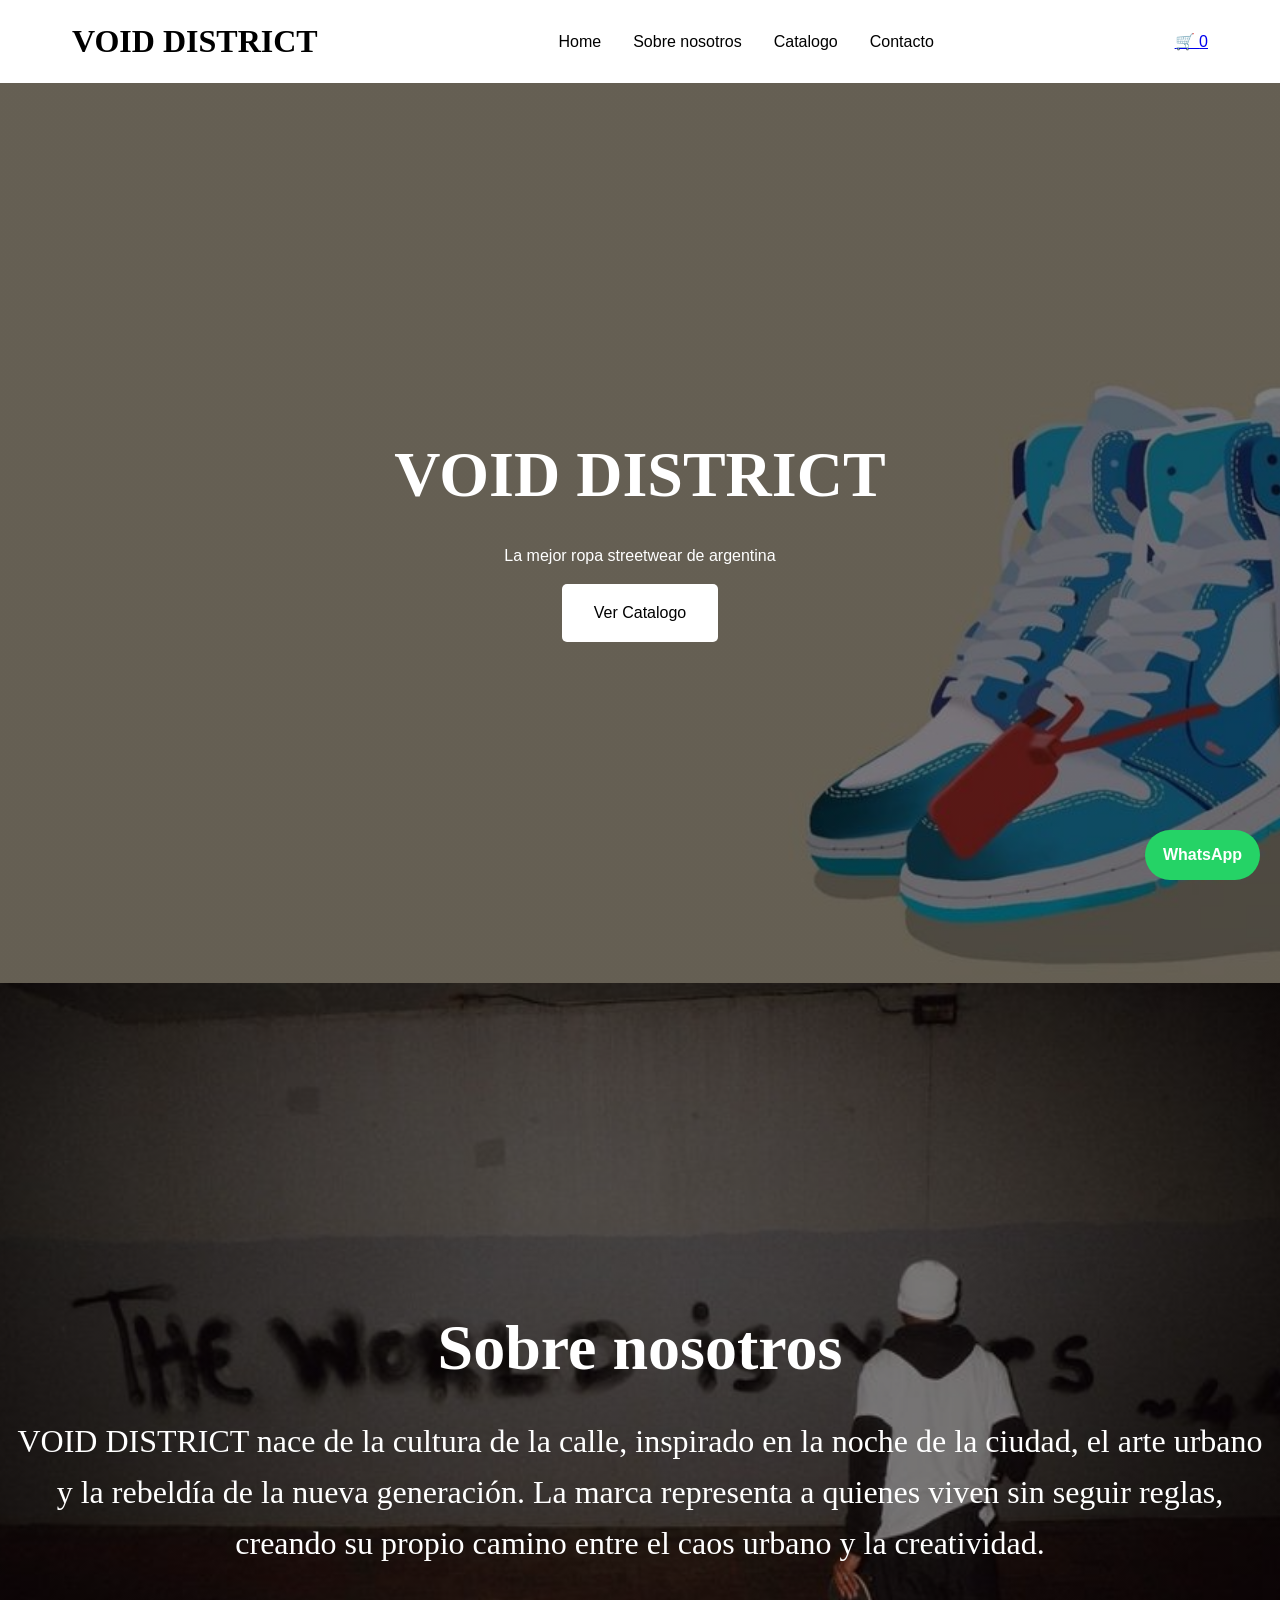
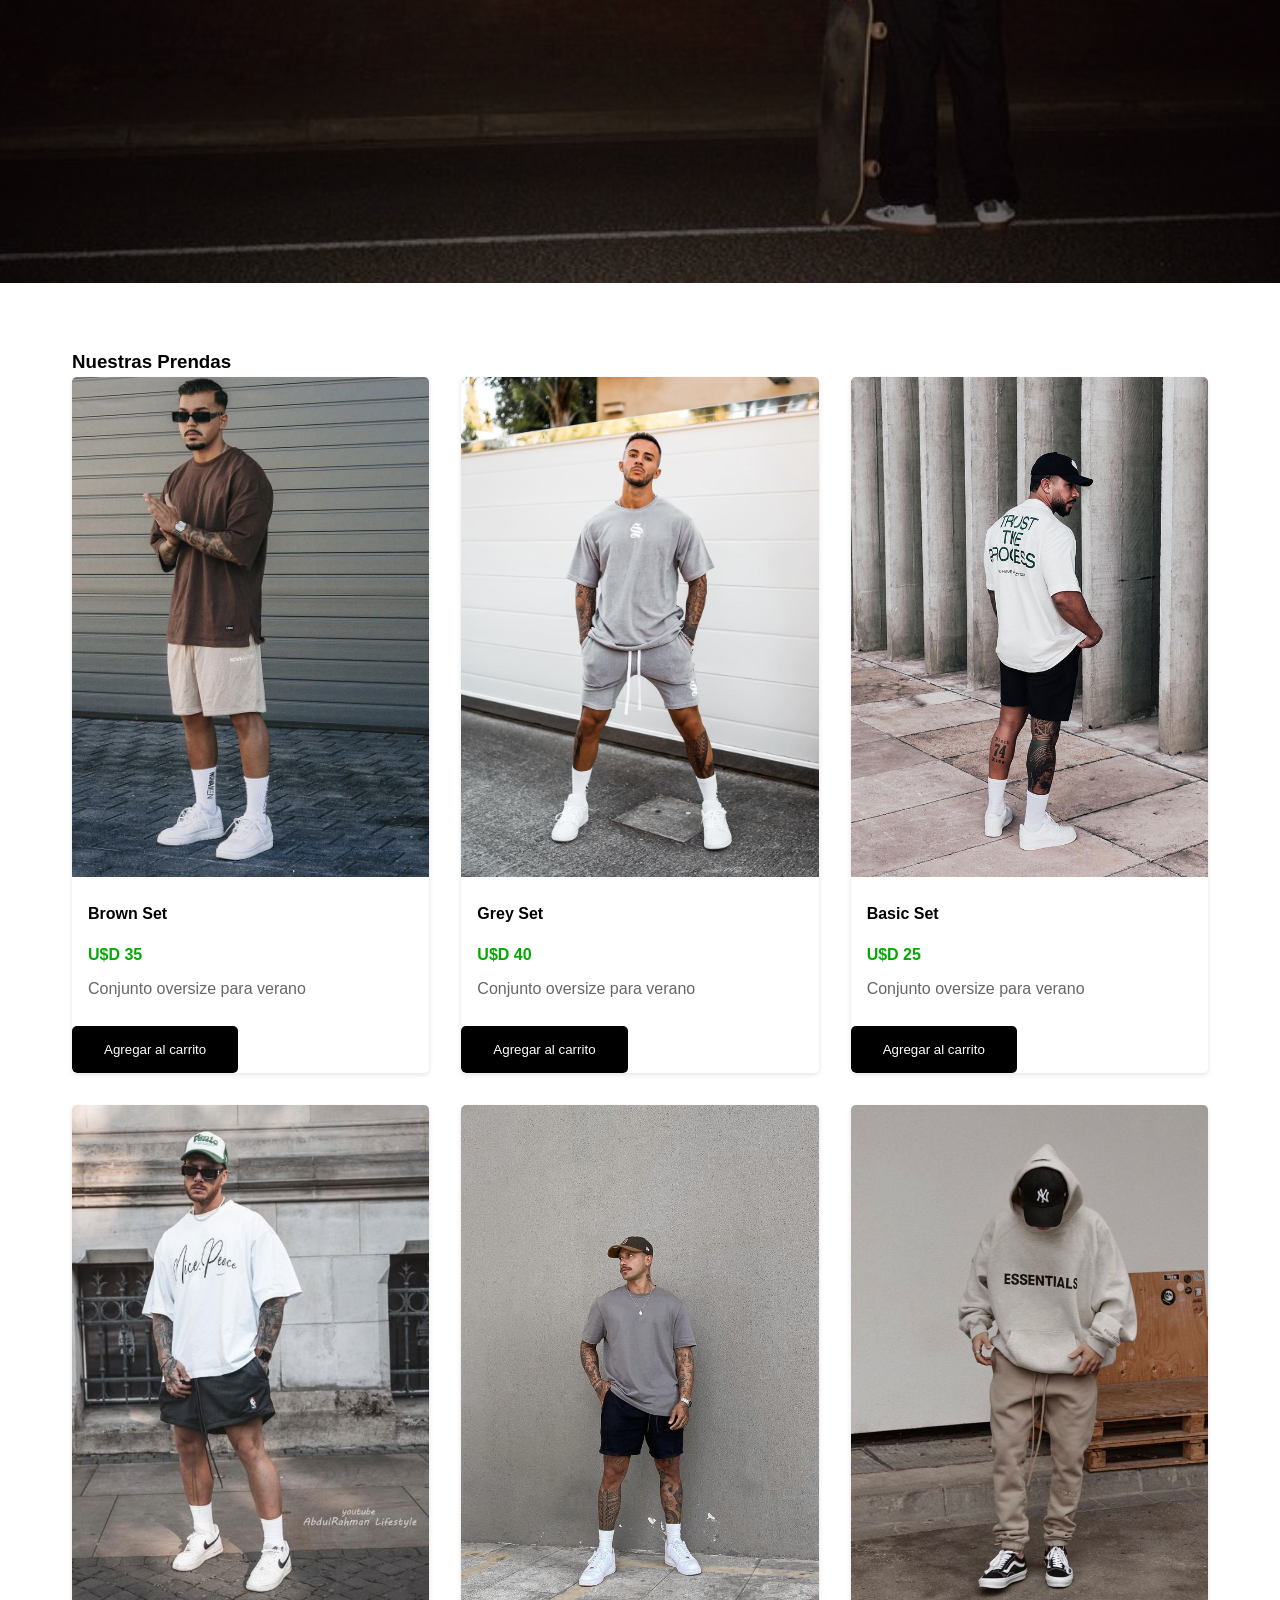
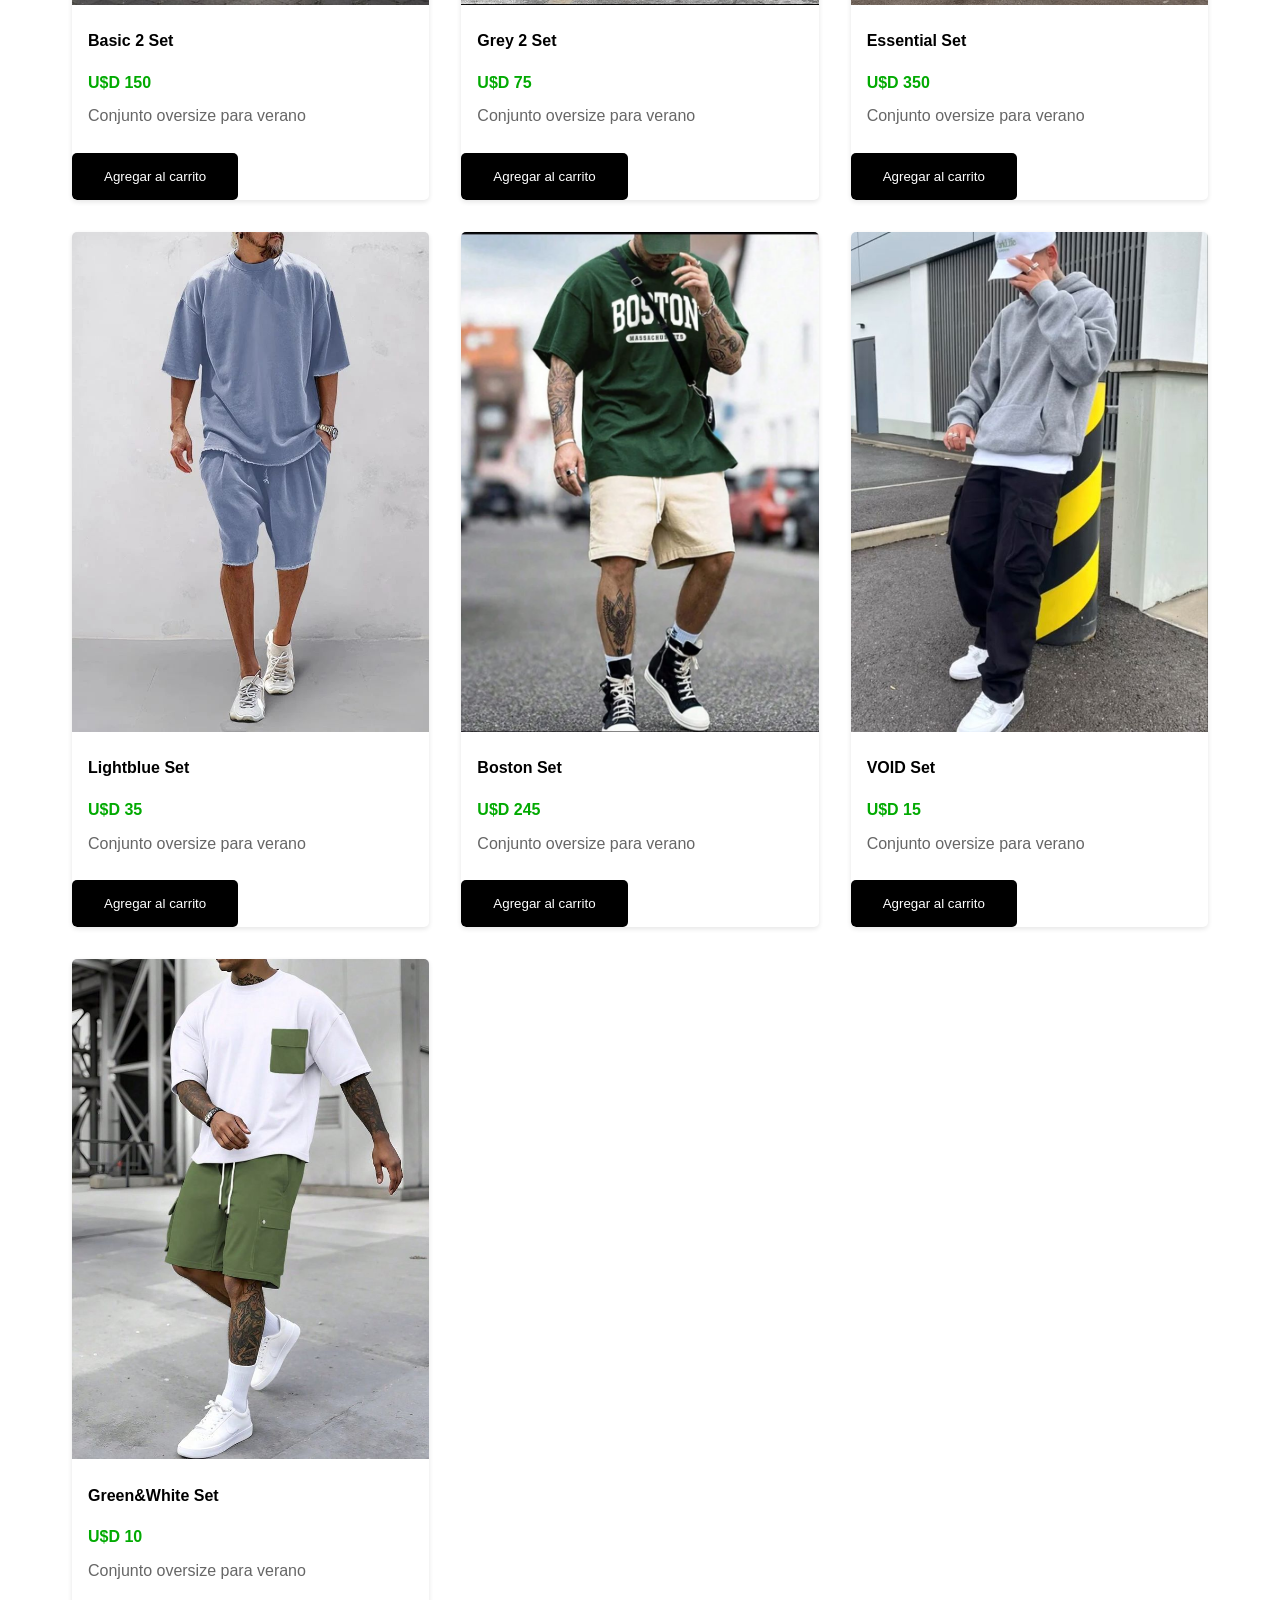
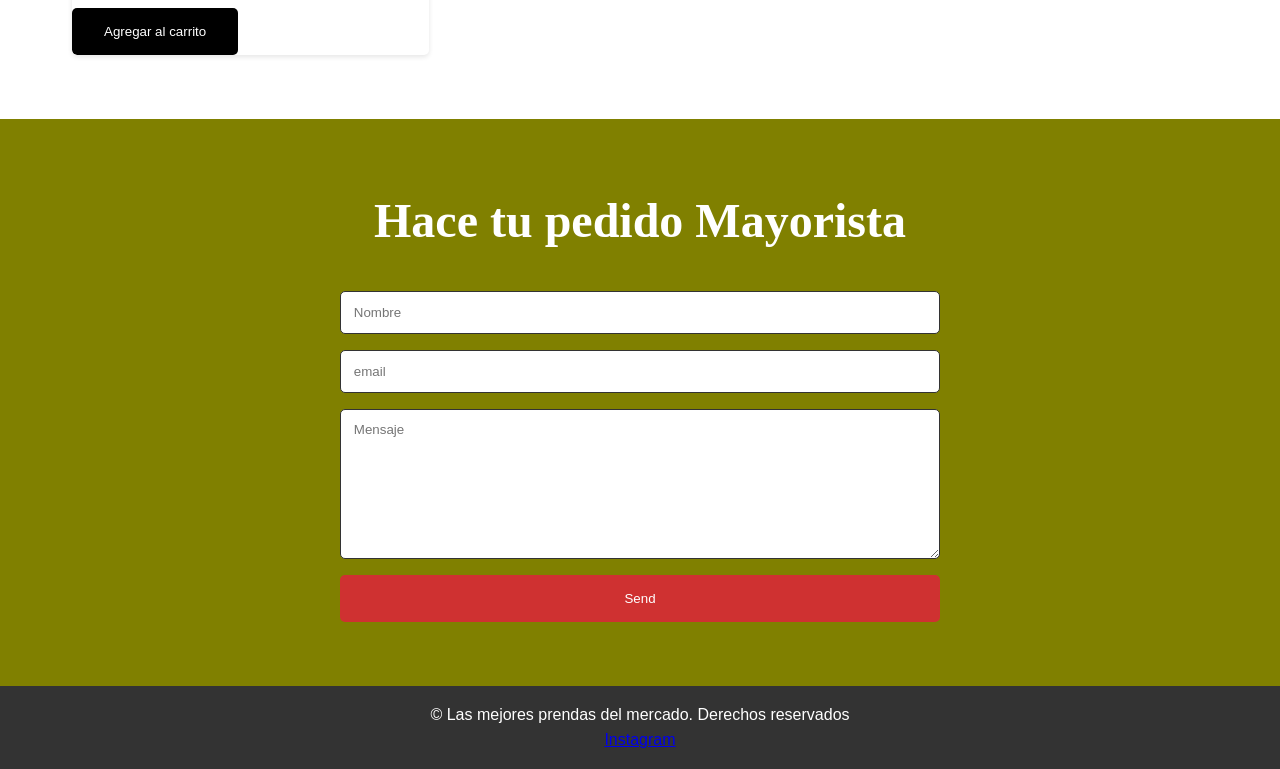
<file: index.html>
<!doctype html>
<html lang="en">
  <head>
    <meta charset="UTF-8" />
    <meta name="viewport" content="width=device-width, initial-scale=1.0" />
    <title>Mi Catalogo virtual</title>
    <link rel="stylesheet" href="style.css" />
  </head>

  <body>
    <a href="https://wa.me/549xxxxxxxx" class="whatsapp" target="_blank">
      WhatsApp
    </a>

    <header>
      <nav>
        <div class="logo">VOID DISTRICT</div>
        <ul class="nav-links">
          <li><a href="#">Home</a></li>
          <li><a href="#Sobrenosotros">Sobre nosotros</a></li>
          <li><a href="#Catalogo">Catalogo</a></li>
          <li><a href="#Contacto">Contacto</a></li>
        </ul>

        <ul>
          <div class="cart-icon">
            <a href="carrito.html" target="_blank">
              🛒 <span id="cart-count">0</span>
            </a>
          </div>
        </ul>
      </nav>
    </header>

    <main>
      <section id="hero">
        <h1>VOID DISTRICT</h1>
        <p>La mejor ropa streetwear de argentina</p>
        <a href="#Catalogo" class="cta-button">Ver Catalogo</a>
      </section>

      <section id="Sobrenosotros">
        <h2>Sobre nosotros</h2>
        <p>
          VOID DISTRICT nace de la cultura de la calle, inspirado en la noche de
          la ciudad, el arte urbano y la rebeldía de la nueva generación. La
          marca representa a quienes viven sin seguir reglas, creando su propio
          camino entre el caos urbano y la creatividad.
        </p>
      </section>

      <section id="Catalogo">
        <h3>Nuestras Prendas</h3>
        <div class="Catalogo-grid">
          <div class="servicio-card">
            <img
              src="img/0ddef901ca4223b7f41b9da49c57f566.jpg"
              alt="Conjuntos"
            />
            <h4>Brown Set</h4>
            <p class="precio">U$D 35</p>
            <p class="descripcion">Conjunto oversize para verano</p>
            <button onclick="addToCart('Brown Set', 35)">
              Agregar al carrito
            </button>
          </div>

          <div class="servicio-card">
            <img
              src="img/0ffe72b3d5acbf4a8cd02d574a78008f.jpg"
              alt="Conjuntos"
            />
            <h4>Grey Set</h4>
            <p class="precio">U$D 40</p>
            <p class="descripcion">Conjunto oversize para verano</p>
            <button onclick="addToCart('Grey Set', 40)">
              Agregar al carrito
            </button>
          </div>

          <div class="servicio-card">
            <img
              src="img/3e29d0ff2a5b6f88853fc016b506cf81.jpg"
              alt="Conjuntos"
            />
            <h4>Basic Set</h4>
            <p class="precio">U$D 25</p>
            <p class="descripcion">Conjunto oversize para verano</p>
            <button onclick="addToCart('Basic Set', 25)">
              Agregar al carrito
            </button>
          </div>

          <div class="servicio-card">
            <img
              src="img/405bb7a7f2fa701ca24e3f262fd18976.jpg"
              alt="Conjuntos"
            />
            <h4>Basic 2 Set</h4>
            <p class="precio">U$D 150</p>
            <p class="descripcion">Conjunto oversize para verano</p>
            <button onclick="addToCart('Basic 2 Set', 150)">
              Agregar al carrito
            </button>
          </div>

          <div class="servicio-card">
            <img
              src="img/44e85b1e68e65efe512ba086a9a74be3.jpg"
              alt="Conjuntos"
            />
            <h4>Grey 2 Set</h4>
            <p class="precio">U$D 75</p>
            <p class="descripcion">Conjunto oversize para verano</p>
            <button onclick="addToCart('Grey 2 Set', 75)">
              Agregar al carrito
            </button>
          </div>

          <div class="servicio-card">
            <img
              src="img/8bbb0ddd188ec8eddcb7588053364516.jpg"
              alt="Conjuntos"
            />
            <h4>Essential Set</h4>
            <p class="precio">U$D 350</p>
            <p class="descripcion">Conjunto oversize para verano</p>
            <button onclick="addToCart('Essential Set', 350)">
              Agregar al carrito
            </button>
          </div>

          <div class="servicio-card">
            <img
              src="img/c3f5be3368b73528d084a28f30a53ea9.jpg"
              alt="Conjuntos"
            />
            <h4>Lightblue Set</h4>
            <p class="precio">U$D 35</p>
            <p class="descripcion">Conjunto oversize para verano</p>
            <button onclick="addToCart('Lightblue Set', 35)">
              Agregar al carrito
            </button>
          </div>

          <div class="servicio-card">
            <img
              src="img/ce00630a4a45e7b791716f3a0900a2ad.jpg"
              alt="Conjuntos"
            />
            <h4>Boston Set</h4>
            <p class="precio">U$D 245</p>
            <p class="descripcion">Conjunto oversize para verano</p>
            <button onclick="addToCart('Boston Set', 245)">
              Agregar al carrito
            </button>
          </div>

          <div class="servicio-card">
            <img
              src="img/dc2a06c257617aa249d27de128104e75.jpg"
              alt="Conjuntos"
            />
            <h4>VOID Set</h4>
            <p class="precio">U$D 15</p>
            <p class="descripcion">Conjunto oversize para verano</p>
            <button onclick="addToCart('VOID Set', 15)">
              Agregar al carrito
            </button>
          </div>

          <div class="servicio-card">
            <img
              src="img/dfa2257c550fa716126aba7ecc447b38.jpg"
              alt="Conjuntos"
            />
            <h4>Green&White Set</h4>
            <p class="precio">U$D 10</p>
            <p class="descripcion">Conjunto oversize para verano</p>
            <button onclick="addToCart('Green&White Set', 10)">
              Agregar al carrito
            </button>
          </div>
        </div>
      </section>

      <section id="Contacto">
        <h5>Hace tu pedido Mayorista</h5>
        <form
          action="https://formsubmit.co/VOIDDISTRICT@gmail.com"
          method="POST"
        >
          <input type="text" name="Nombre" placeholder="Nombre" required />
          <input type="email" name="Email" placeholder="email" required />
          <textarea name="mensaje" placeholder="Mensaje" required></textarea>
          <input type="hidden" name="_captcha" value="false" />
          <input
            type="hidden"
            name="_subject"
            value="Nuevo mensaje desde tu web"
          />
          <button type="submit">Send</button>
        </form>
      </section>

      <footer>
        <p>&copy; Las mejores prendas del mercado. Derechos reservados</p>
        <a href="https://instagram.com/" target="_blank"
          >Instagram</a
        >
      </footer>
    </main>
    <script src="script.js"></script>
  </body>
</html>
</file>
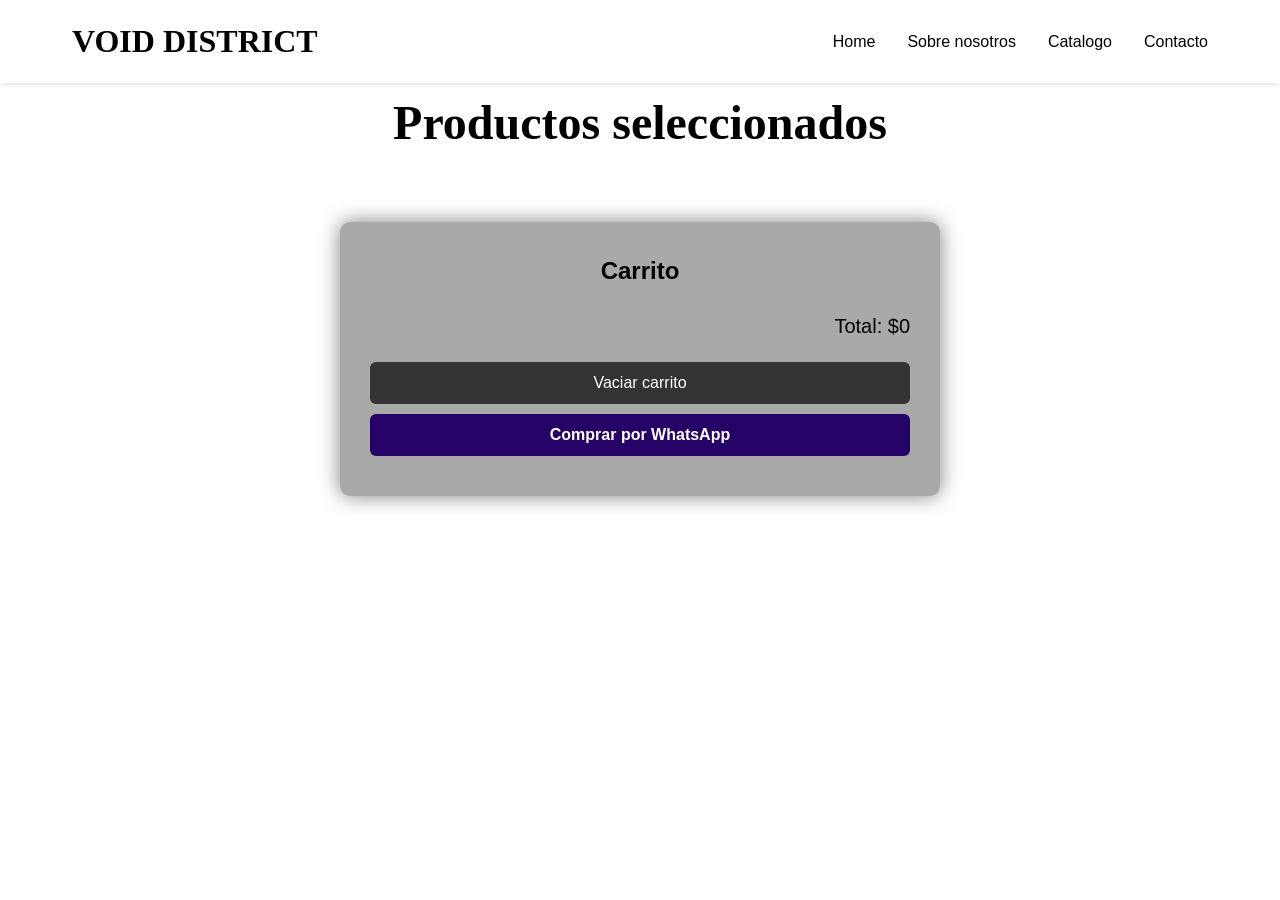
<file: carrito.html>
<!doctype html>
<html lang="en">
  <head>
    <meta charset="UTF-8" />
    <meta name="viewport" content="width=device-width, initial-scale=1.0" />
    <title>Carrito</title>
    <link rel="stylesheet" href="style.css" />
  </head>

  <body>
    <header>
      <nav>
        <div class="logo">VOID DISTRICT</div>
        <ul class="nav-links">
          <li><a href="index.html#">Home</a></li>
          <li><a href="index.html#Sobrenosotros">Sobre nosotros</a></li>
          <li><a href="index.html#Catalogo">Catalogo</a></li>
          <li><a href="index.html#Contacto">Contacto</a></li>
        </ul>
      </nav>
    </header>

    <main>
      <section id="Productos">
        <h3>Productos seleccionados</h3>
      </section>

      <section id="carrito">
        <h2>Carrito</h2>
        <ul id="cart-items"></ul>
        <p>Total: $<span id="cart-total">0</span></p>
        <button onclick="clearCart()">Vaciar carrito</button>
        <button onclick="buyWhatsApp()">Comprar por WhatsApp</button>
      </section>
    </main>
    <script src="script.js"></script>
  </body>
</html>
</file>
<file: style.css>
* {
    margin: 0;
    padding: 0;
    box-sizing: border-box;
    font-family: 'Arial', sans-serif;
}

.whatsapp {
    position: fixed;
    bottom: 20px;
    right: 20px;
    background: #25D366;
    color: white;
    padding: 12px 18px;
    border-radius: 30px;
    text-decoration: none;
    font-weight: bold;
}

body {
    line-height: 1.6;
}

header {
    box-shadow: 0 2px 5px rgba(0, 0, 0, 0.1);
}

nav {
    display: flex;
    justify-content: space-between;
    align-items: center;
    padding: 1rem 2rem;
    max-width: 1200px;
    margin: 0 auto;
}

.logo {
    font-family: 'Anton';
    font-size: 2rem;
    font-weight: bold;
    color: black;
}

.nav-links {
    display: flex;
    list-style: none;
    gap: 2rem;
}

.nav-links a {
    text-decoration: none;
    color: black;
    font-weight: 500;
}

#hero {
    padding-top: 2rem;
    min-height: 100vh;
    background: linear-gradient(rgba(0,0,0,0.5), rgba(0,0,0,0.5)), url('img/4c311878d4e64f7b23c147a63ea8eebf.jpg');
    background-size: cover;
    background-position: center;
    display: flex;
    flex-direction: column;
    justify-content: center;
    align-items: center;
    text-align: center;
    color: white;
    padding: 0 1rem;
}

#hero h1 {
    font-family: 'times new roman';
    font-size: 4rem;
    margin-bottom: 1rem;
}

.cta-button {
    text-decoration: none;
    background-color: white;
    color: black;
    border: none;
    padding: 1rem 2rem;
    border-radius: 5px;
    cursor: pointer;
    margin-top: 1rem;
}

.cta-button:hover {
    background-color: black;
    color: white;
}

#Sobrenosotros {
    padding-top: 2rem;
    min-height: 100vh;
    background: linear-gradient(rgba(0,0,0,0.5), rgba(0,0,0,0.5)), url('img/cd7326c5cf819ed105298f3562d0ab1f.jpg');
    background-size: cover;
    background-position: center;
    display: flex;
    flex-direction: column;
    justify-content: center;
    align-items: center;
    text-align: center;
    color: white;
    padding: 0 1rem;
}

#Sobrenosotros h2 {
    font-family: 'times new roman';
    font-size: 4rem;
    margin-bottom: 1rem;
}

#Sobrenosotros p {
    font-family: 'time new roman';
    font-size: 2rem;
}

#Catalogo {
    padding: 4rem 2rem;
    max-width: 1200px;
    margin: 0 auto;
}

#Catalogo h2 {
    text-align: center;
    margin-bottom: 3rem;
}

.Catalogo-grid {
    display: grid;
    grid-template-columns: repeat(auto-fit, minmax(300px, 1fr));
    gap: 2rem;
}

.servicio-card {
    background-color: white;
    border-radius: 5px;
    overflow: hidden;
    box-shadow: 0 2px 5px rgba(0, 0, 0, 0.1);
}

.servicio-card:hover {
    background-color: ghostwhite;
    cursor: pointer;
    color: white;
}

.servicio-card img {
    width: 100%;
    height: 500px;
    object-fit: cover;
}

.servicio-card h4 {
    padding: 1rem;
    color: black;
}

.servicio-card button {
    background-color: black;
    color: white;
    border: none;
    padding: 1rem 2rem;
    border-radius: 5px;
    cursor: pointer;
    margin-top: 1rem;
}

.servicio-card button:hover {
    background-color: white;
    cursor: pointer;
    color: black;
}

.precio {
    color: rgb(2, 170, 2);
    font-weight: bold;
    padding: 0 1rem;
}

.descripcion {
    padding: .5rem 1rem;
    color: #666;
}

#Contacto {
    background-color: olive;
    padding: 4rem 2rem;
}

#Contacto h5 {
    font-family: 'times new roman';
    font-size: 3rem;
    color: white;
    text-align: center;
    margin-bottom: 2rem;
}

#Productos h3 {
    font-family: 'times new roman';
    font-size: 3rem;
    display: flex;
    justify-content: center;
    text-align: center;
    padding: 0 auto;
    margin-top: 2px;
}

#carrito {
    max-width: 600px;
    margin: 60px auto;
    padding: 30px;
    background: darkgray;
    border-radius: 10px;
    color: black;
    box-shadow: 0 0 20px rgba(0,0,0,0.5);
}

#carrito h2 {
    text-align: center;
    padding: 0;
    margin-bottom: 20px;
}

#cart-items {
    list-style: none;
    padding: 0;
    margin-bottom: 20px;
}

#cart-item li {
    display: flex;
    justify-content: space-between;
    padding: 12px;
    margin-bottom: 10px;
    background-color: #1c1c1c;
    border-radius: 6px;
    font-size: 16px;
}

#carrito p {
    font-size: 20px;
    text-align: right;
    margin-bottom: 20px;
}

#carrito button {
    width: 100%;
    padding: 12px;
    margin-bottom: 10px;
    border: none;
    border-radius: 6px;
    font-size: 16px;
    cursor: pointer;
    transition: 0.3s;
}

#carrito button:first-of-type {
    background: #333;
    color: white;
}

#carrito button:first-of-type:hover {
    background: #555;
}

#carrito  button:last-of-type {
    background: #250366;
    color: white;
    font-weight: bold;
}

#carrito button:last-of-type:hover {
    background: #1ebe5d;
}

form {
    max-width: 600px;
    margin: 0 auto;
    display: flex;
    flex-direction: column;
    gap: 1rem;
}

input, textarea {
    padding: .8rem;
    border: 1px solid #333;
    border-radius: 5px;
}

textarea {
    height: 150px;
    resize: vertical;
}

form button {
    background-color: rgb(207, 49, 49);
    color: white;
    border: none;
    padding: 1rem;
    border-radius: 5px;
    cursor: pointer;
}

form button:hover {
    background-color: rgb(216, 0, 0);
    color: black;
}

footer {
    background-color: #333;
    color: white;
    text-align: center;
    padding: 1rem;
}

@media screen and (max-width: 430px) {
    nav {
        flex-direction: column;
        padding: 1rem;
    }

    .nav-links {
        flex-direction: column;
        text-align: center;
        margin-top: 1rem;
        gap: 1rem;
    }
}
</file>
